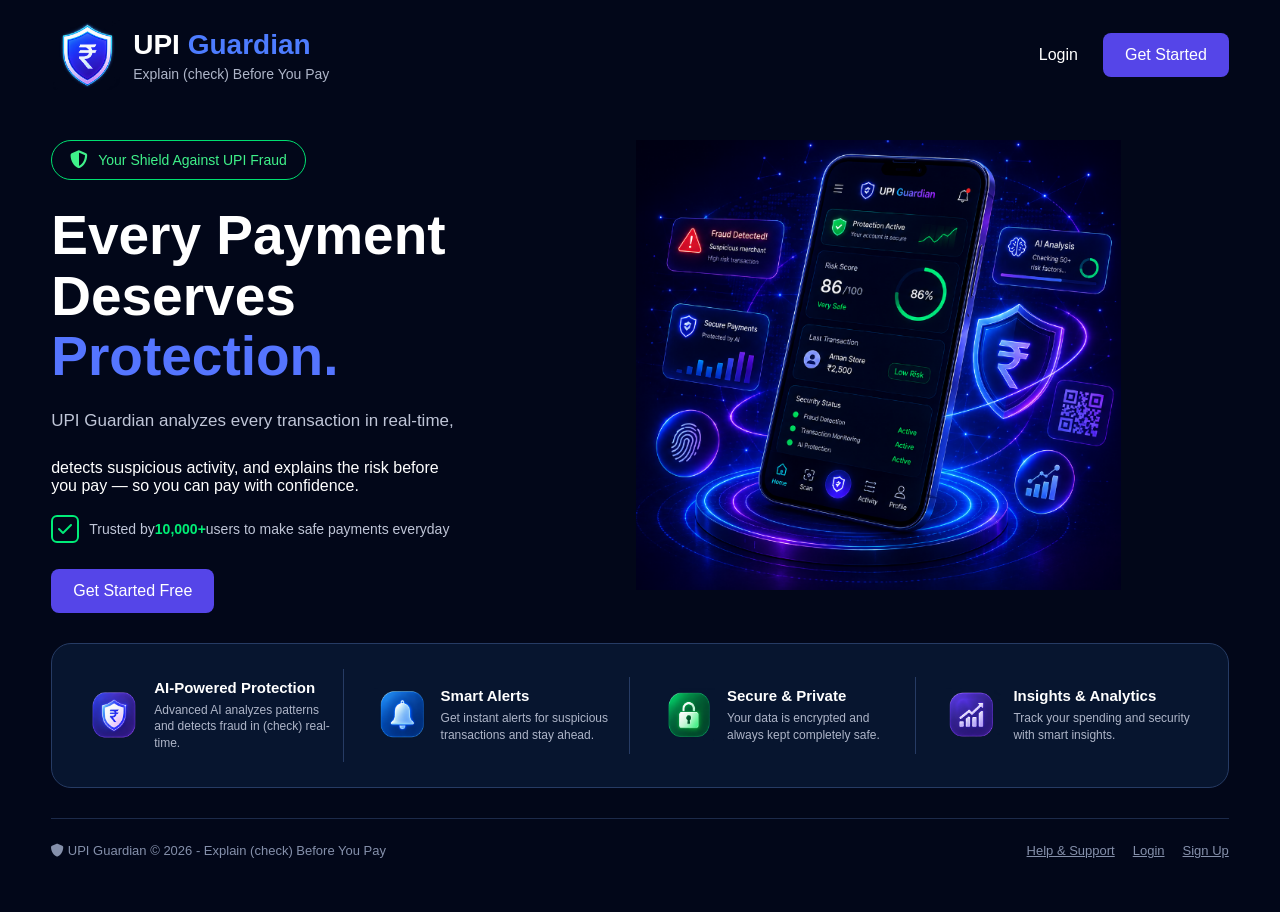
<file: index.html>
<!DOCTYPE html>
<html lang="en">
<head>
    <meta charset="UTF-8">
    <meta name="viewport" content="width=device-width, initial-scale=1.0">
    <meta name="description" content="UPI Guardian analyzes every UPI transaction in real time, detects suspicious activity, and explains the risk before you pay.">

    <title>UPI (check) Guardian - Explain Before You Pay</title>

    <link rel="icon" href="favicon.svg" type="image/svg+xml">
    <link rel="stylesheet" href="style.css">
    <link rel="stylesheet"
        href="https://cdnjs.cloudflare.com/ajax/libs/font-awesome/6.5.2/css/all.min.css">
</head>
<body>
    <header class="header">
        <div class="logo-section">
            <img src="img/logo.png" alt="UPI Guardian Logo" class="logo-img">
            <div class="logo-text">
                <h1>UPI <span>Guardian</span></h1>
                <p>Explain (check) Before You Pay</p>
            </div>
        </div>
        <div class="nav-buttons">
            <a href="login.html" class="login">Login</a>
            <button class="get-started-btn" onclick="window.location.href='signup.html'">Get Started</button>
        </div>
    </header>
    <main>
        <section class="hero">
            <div class="hero-left">
                <div class="security-badge">
                    <i class="fa-solid fa-shield-halved"></i>
                    <span>Your Shield Against UPI Fraud</span>
                </div>
                <h2>Every Payment<br>Deserves<br><span>Protection.</span></h2>
                <p class="hero-description">UPI Guardian analyzes every transaction in real-time,</p>
                <p>detects suspicious activity, and explains the risk before </p>
                <p>you pay — so you can pay with confidence.</p>
                <div class="trust-section">
                    <div class="trust-icon">
                        <i class="fa-solid fa-check"></i>
                    </div>
                    <p>Trusted by<strong>10,000+</strong>users to make safe payments everyday</p>
                </div>
                <div style="margin-top:26px;display:flex;gap:14px;">
                    <button class="get-started-btn" onclick="window.location.href='signup.html'">Get Started Free</button>
                </div>
            </div>
            <div class="hero-right">
                <img src="img/hero.png" alt="UPI Guardian dashboard illustration" class="hero-image">
            </div>
        </section>
        <section class="features" id="features">
            <div class="feature">
                <div class="feature-image">
                    <img src="img/ai-protection.png" alt="AI-Powered Protection">
                </div>
                <div class="feature-content">
                    <h3>AI-Powered Protection</h3>
                    <p>Advanced AI analyzes patterns and detects fraud in (check) real-time.</p>
                </div>
            </div>
            <div class="feature">
                <div class="feature-image">
                    <img src="img/smart-alerts.png" alt="Smart Alerts">
                </div>
                <div class="feature-content">
                    <h3>Smart Alerts</h3>
                    <p>Get instant alerts for suspicious transactions and stay ahead.</p>
                </div>
            </div>
            <div class="feature">
                <div class="feature-image">
                    <img src="img/secure-private.png" alt="Secure and Private">
                </div>
                <div class="feature-content">
                    <h3>Secure &amp; Private</h3>
                    <p>Your data is encrypted and always kept completely safe.</p>
                </div>
            </div>
            <div class="feature">
                <div class="feature-image">
                    <img src="img/analytics.png" alt="Insights and Analytics">
                </div>
                <div class="feature-content">
                    <h3>Insights &amp; Analytics</h3>
                    <p>Track your spending and security with smart insights.</p>
                </div>
            </div>
        </section>
    </main>
    <footer style="width:92%;margin:10px auto 30px;padding:24px 0;border-top:1px solid #1c2a4a;color:#8590ab;font-size:13px;display:flex;justify-content:space-between;flex-wrap:wrap;gap:12px;">
        <span><i class="fa-solid fa-shield"></i> UPI Guardian &copy; 2026 - Explain (check) Before You Pay</span>
        <span style="display:flex;gap:18px;">
            <a href="help.html" style="color:#8590ab;">Help &amp; Support</a>
            <a href="login.html" style="color:#8590ab;">Login</a>
            <a href="signup.html" style="color:#8590ab;">Sign Up</a>
        </span>
    </footer>
</body>
</html>
</file>
<file: style.css>
* {
    margin: 0;
    padding: 0;
    box-sizing: border-box;
}
body {
    background-color: #020719;
    color: white;
    font-family: Arial, sans-serif;
}
.header {
    width: 92%;
    margin: auto;
    display: flex;
    align-items: center;
    justify-content: space-between;
    padding: 20px 0;
}
.logo-section {
    display: flex;
    align-items: center;
    gap: 12px;
}
.logo-img {
    width: 70px;
    height: 70px;
    object-fit: contain;
}
.logo-text h1 {
    font-size: 28px;
}
.logo-text h1 span {
    color: #4d7cff;
}
.logo-text p {
    color: #aeb5c8;
    font-size: 14px;
    margin-top: 5px;
}
.nav-buttons {
    display: flex;
    flex-direction: row;
    align-items: center;
    gap: 25px;
}
.login {
    color: white;
    font-size: 16px;
    cursor: pointer;
    text-decoration: none;
}
.get-started-btn {
    background-color: #5545e8;
    color: white;
    border: none;
    padding: 13px 22px;
    border-radius: 8px;
    font-size: 16px;
    cursor: pointer;
}
.hero {
    width: 92%;
    margin: 30px auto;
    display: flex;
    flex-direction: row;
    align-items: flex-start;
    justify-content: space-between;
}
.hero-left {
    width: 48%;
}
.security-badge {
    display: flex;
    flex-direction: row;
    align-items: center;
    gap: 10px;
    width: fit-content;
    border: 1px solid #00df70;
    border-radius: 25px;
    padding: 10px 18px;
    color: #3ff18a;
    font-size: 14px;
    margin-bottom: 25px;
}
.security-badge i {
    font-size: 18px;
}
.hero-left h2 {
    font-size: 55px;
    line-height: 1.1;
    margin-bottom: 20px;
}
.hero-left h2 span {
    color: #5575ff;
}
.hero-description {
    color: #bfc5d7;
    font-size: 17px;
    line-height: 1.6;
    width: 90%;
    margin-bottom: 25px;
}
.trust-section {
    margin-top:20px;
    display: flex;
    flex-direction: row;
    align-items: center;
    gap: 10px;
}
.trust-icon {
    width: 28px;
    height: 28px;
    border: 2px solid #00ed78;
    border-radius: 6px;
    display: flex;
    align-items: center;
    justify-content: center;
    color: #00ed78;
}
.trust-section p {
    color: #bfc5d7;
    font-size: 14px;
}
.trust-section strong {
    color: #00ef76;
}
.hero-right {
    display: flex;
    align-items: flex-start;
    justify-content: center;
    box-shadow: o 20px blue;
}
.hero-image {
   width: 700px;
   height: 450px;
   object-fit: contain;
   
}
.features {
    width: 92%;
    margin: 30px auto;
    padding: 25px;
    background-color: #07152f;
    border: 1px solid #263b64;
    border-radius: 20px;
    display: flex;
    flex-direction: row;
    align-items: center;
    justify-content: space-between;
    gap: 20px;
}
.feature {
    width: 25%;
    display: flex;
    flex-direction: row;
    align-items: center;
    gap: 12px;
    padding: 10px;
    border-right: 1px solid #263b64;
}
.feature:last-child {
    border-right: none;
}
.feature-image {
    width: 55px;
    height: 55px;
    flex-shrink: 0;
}
.feature-image img, .feature-image svg {
    width: 100%;
    height: 100%;
}
.feature-content h3 {
    font-size: 15px;
    margin-bottom: 6px;
}
.feature-content p {
    font-size: 12px;
    line-height: 1.4;
    color: #aeb5c8;
}
</file>
